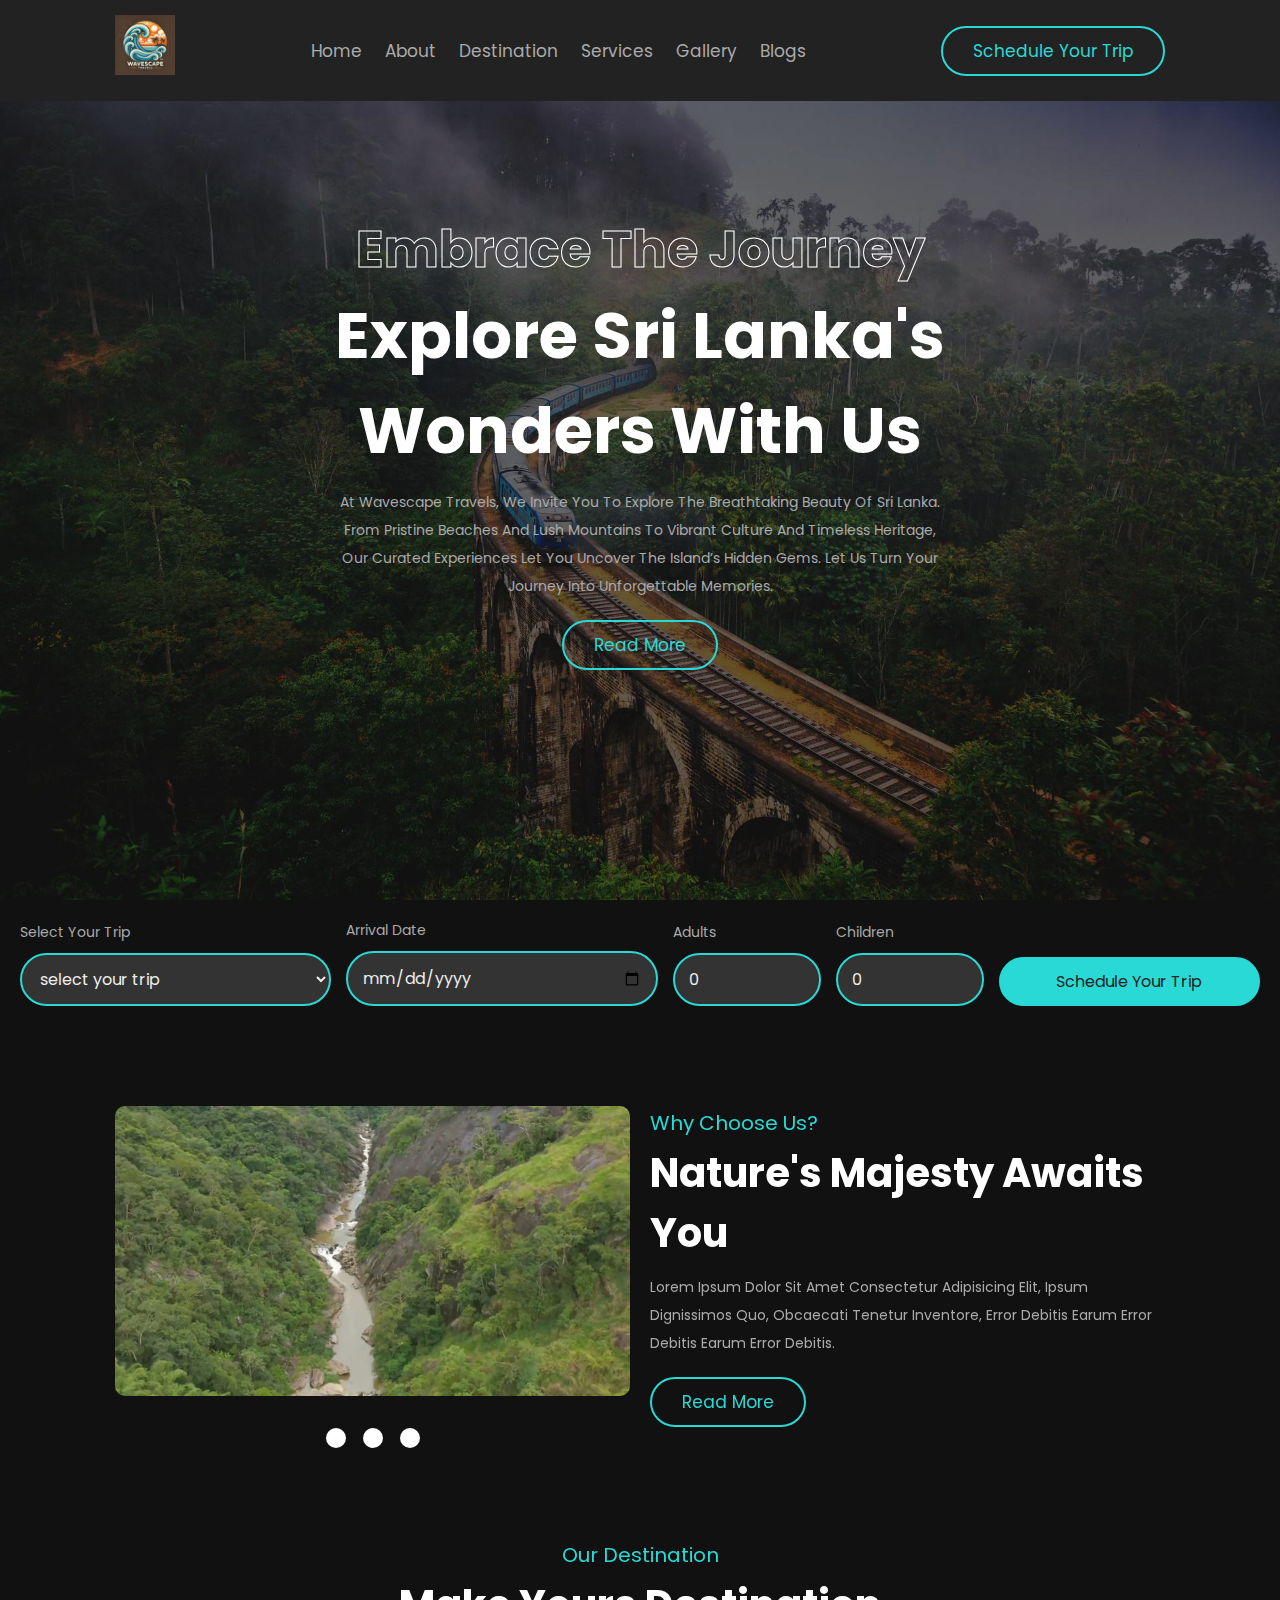
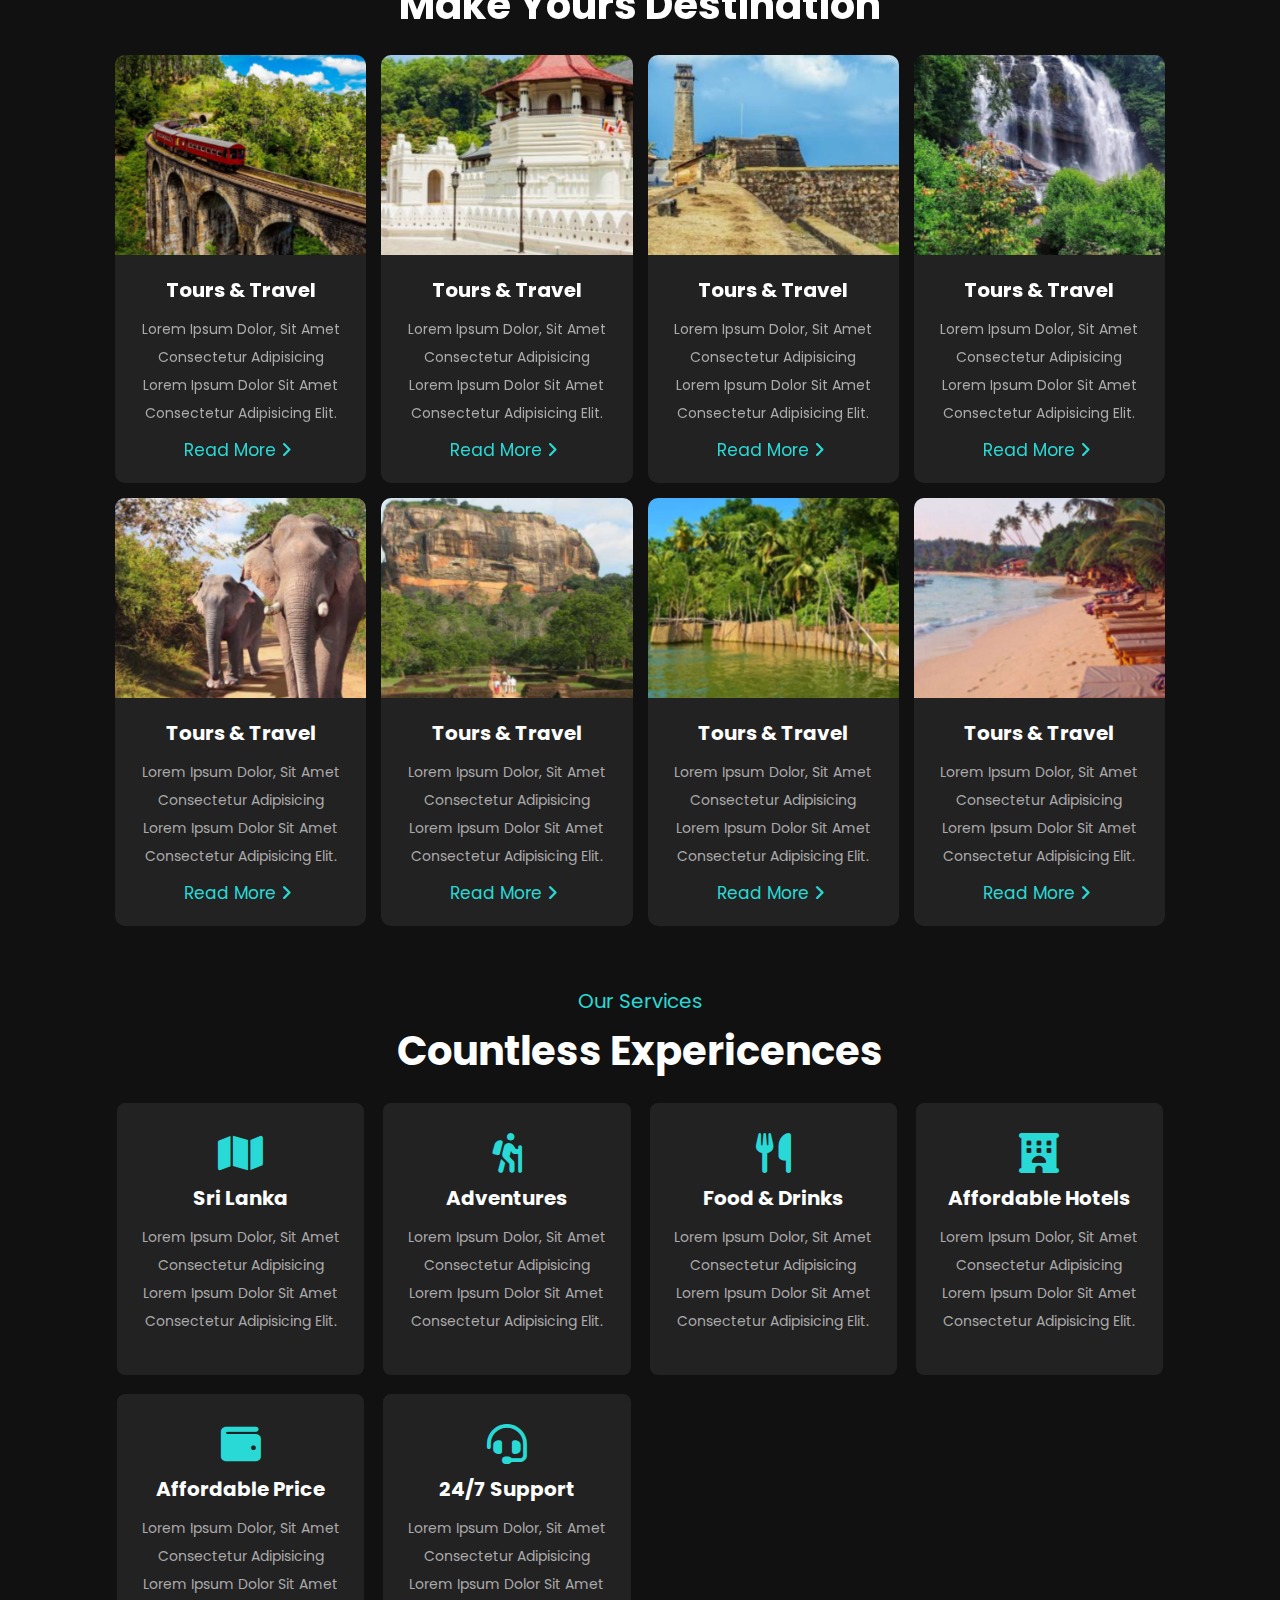
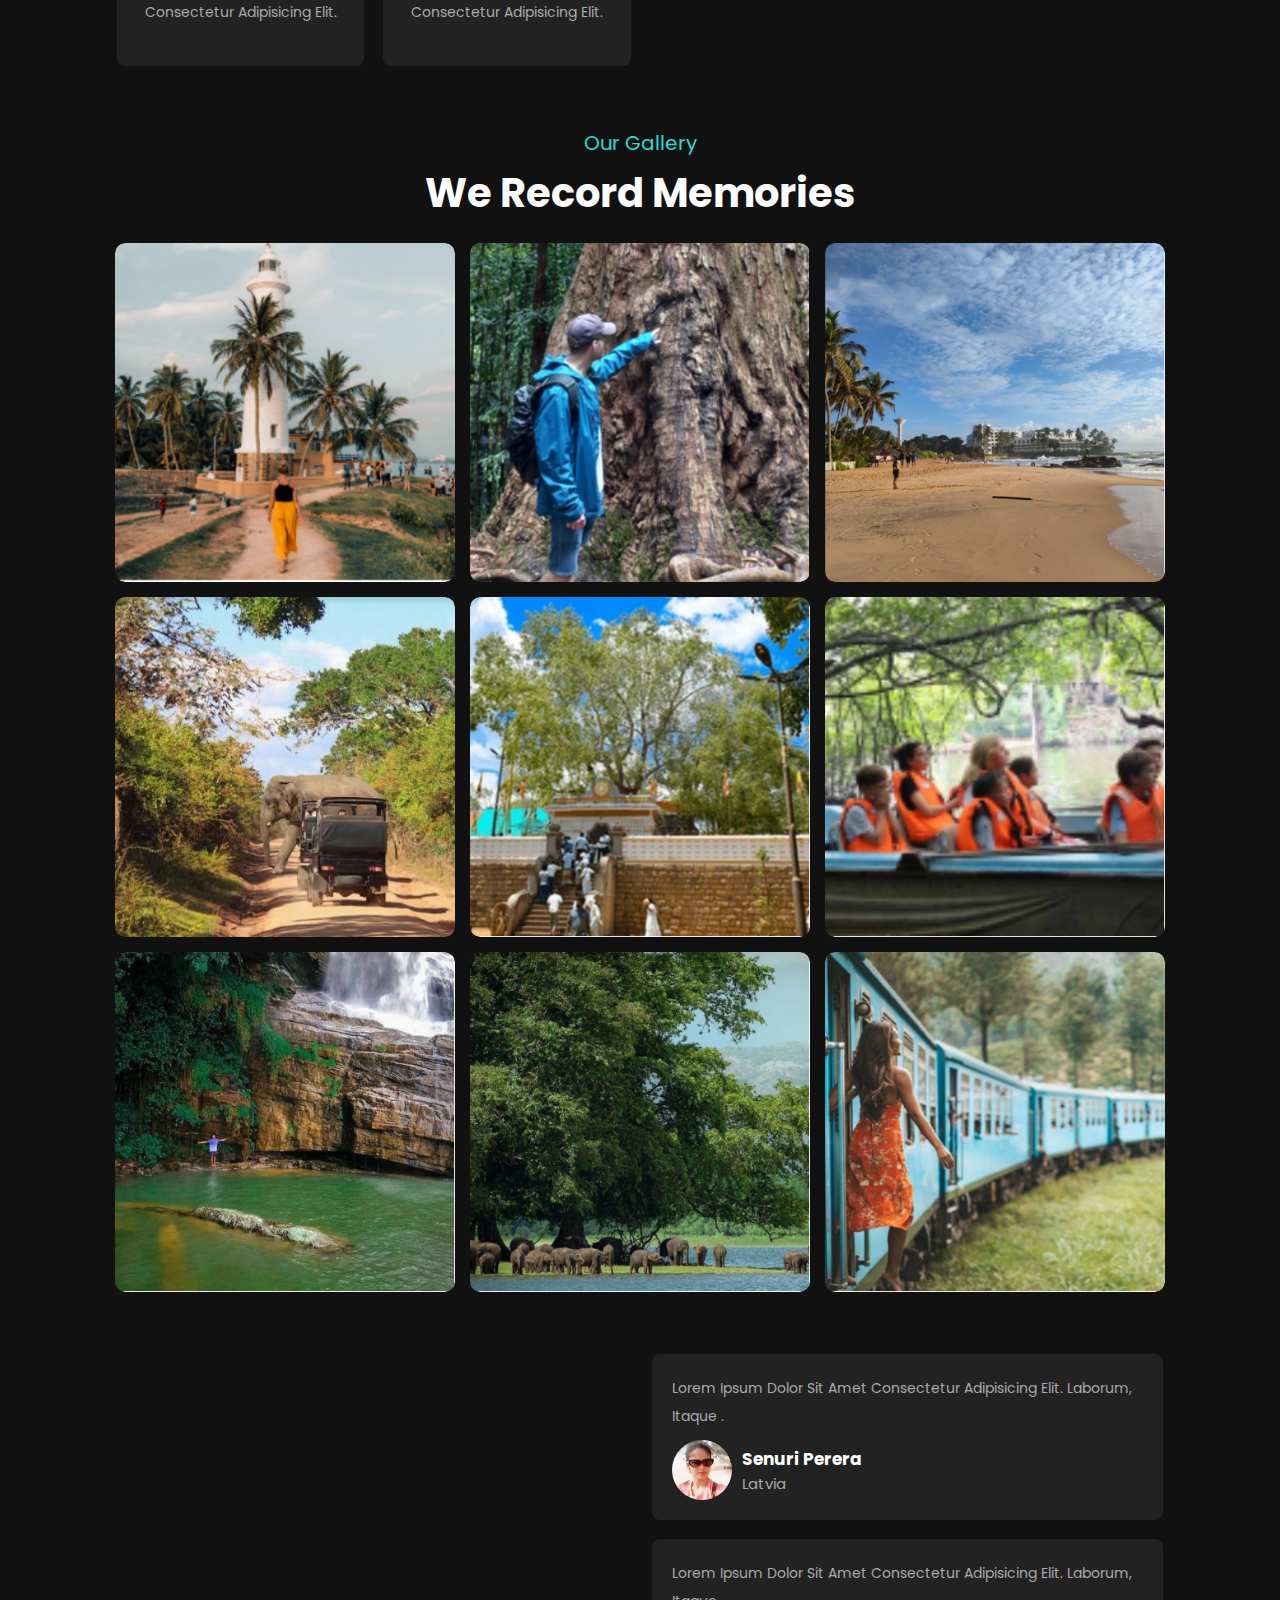
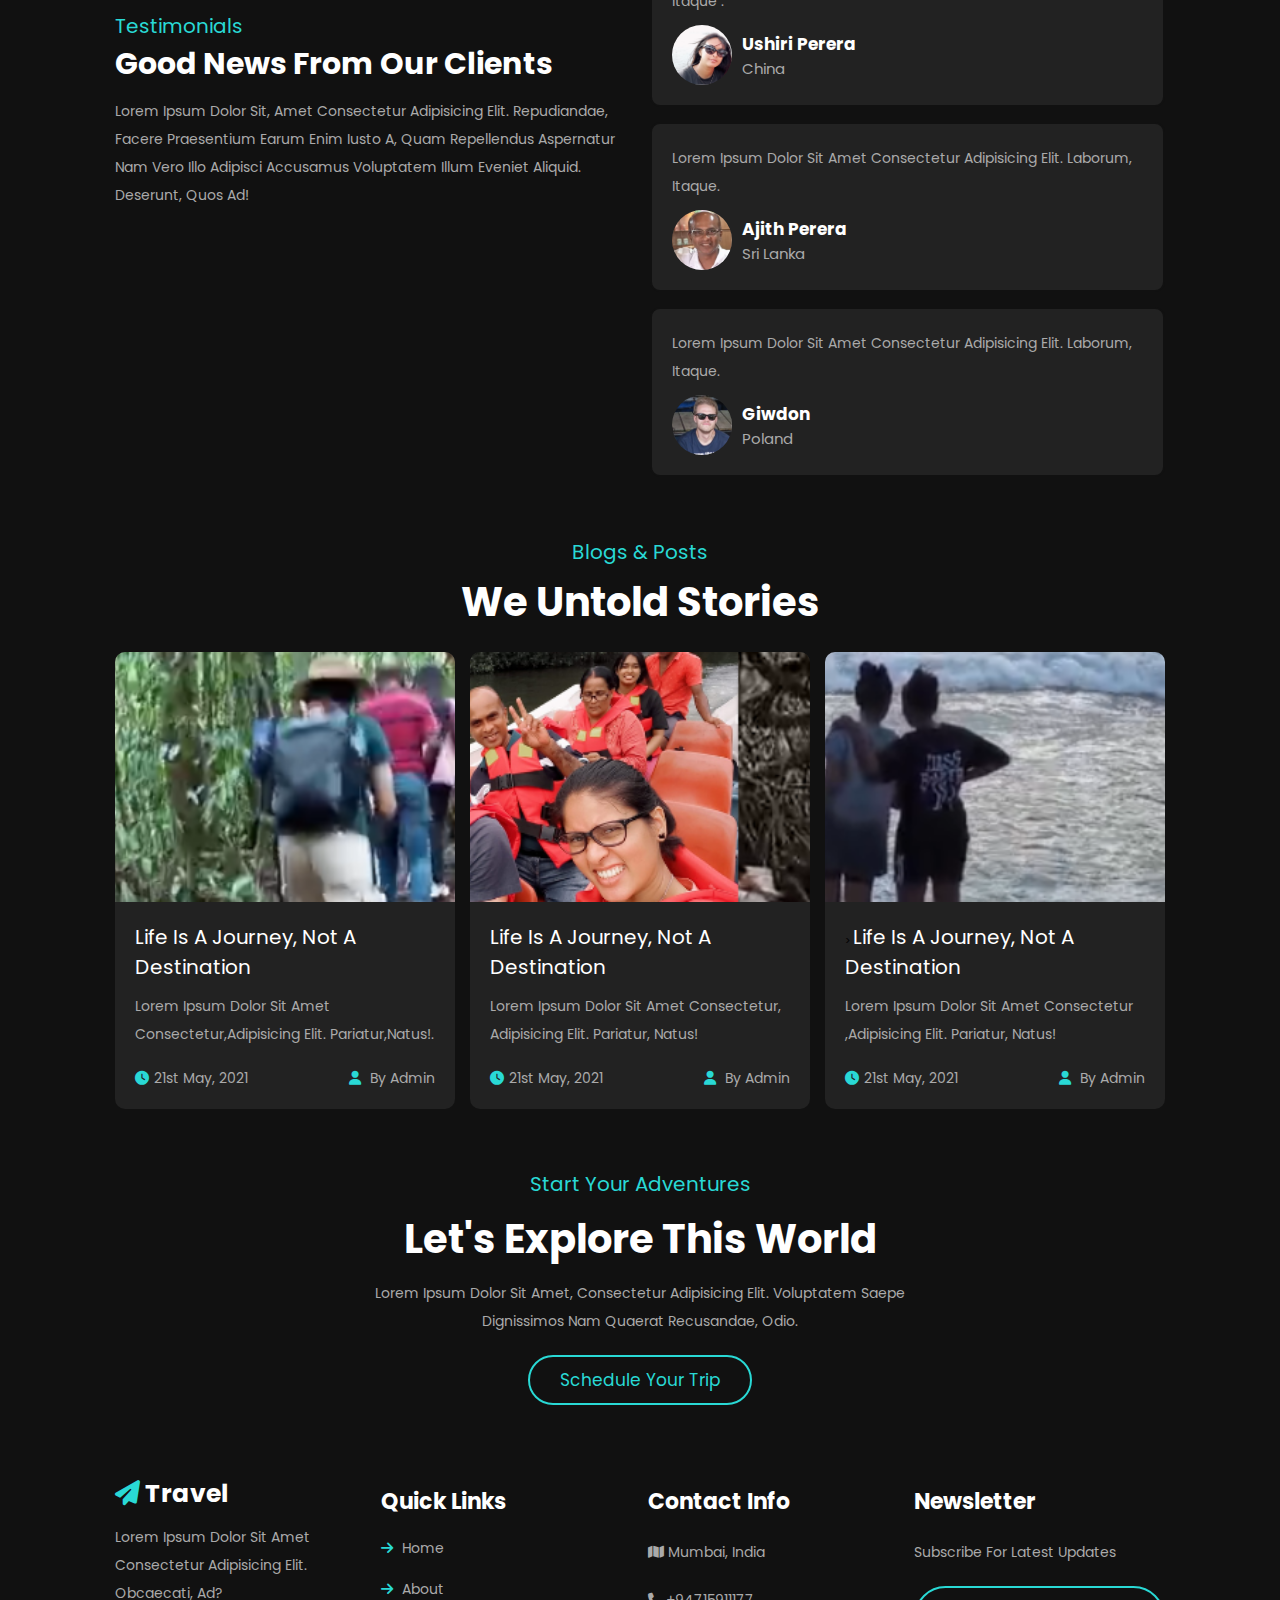
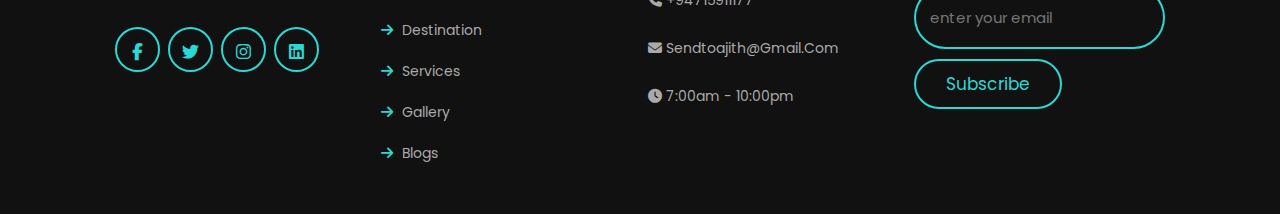
<file: index.html>
<!DOCTYPE html>
<html lang="en">

<head>
    <meta charset="UTF-8">
    <meta http-equiv="X-UA-Compatible" content="IE=edge">
    <meta name="viewport" content="width=device-width, initial-scale=1.0">
    <title>complete responsive travel website design tutorial</title>

    <!-- font awesome cdn link -->
    <link rel="stylesheet" href="https://cdnjs.cloudflare.com/ajax/libs/font-awesome/6.1.1/css/all.min.css">

    <!-- custom css file link -->
    <link rel="stylesheet" href="css/style.css">

    <!-- custom js file link  -->
    <script src="js/script.js" defer></script>
</head>

<body>
    <!-- header section starts -->
    <header class="header">
        <div id="menu-btn" class="fas fa-bars"></div>

        <a data-aos="zoom-in-left" data-aos-delay="150" href="#" class="logo">
            <img class="" src="images/logo.jpg" style="height: 6rem;" />
        </a>

        <nav class="navbar">
            <a data-aos="zoom-in-left" data-aos-delay="300" href="#home">home</a>
            <a data-aos="zoom-in-left" data-aos-delay="450" href="#about">about</a>
            <a data-aos="zoom-in-left" data-aos-delay="600" href="#destination">destination</a>
            <a data-aos="zoom-in-left" data-aos-delay="750" href="#services">services</a>
            <a data-aos="zoom-in-left" data-aos-delay="900" href="#gallery">gallery</a>
            <a data-aos="zoom-in-left" data-aos-delay="1150" href="#blogs">blogs</a>
        </nav>

        <a data-aos="zoom-in-left" data-aos-delay="1300" href="contact.html" class="btn">Schedule Your Trip </a>
    </header>

    <!-- header section ends -->

    <!-- home section starts -->

    <section class="home" id="home">
        <div class="content">
            <span data-aos="fade-up" data-aos-delay="150">Embrace the Journey</span>
            <h3 data-aos="fade-up" data-aos-delay="300">
                Explore Sri Lanka's Wonders with Us
            </h3>


            <p data-aos="fade-up" data-aos-delay="450">
                At Wavescape Travels, we invite you to explore the breathtaking beauty of Sri Lanka. From pristine
                beaches and lush mountains to vibrant culture and timeless heritage, our curated experiences let you
                uncover the island’s hidden gems. Let us turn your journey into unforgettable memories.
            </p>
            <a data-aos="fade-up" data-aos-delay="600" href="#destination" class="btn">Read More</a>
        </div>
        <img src="images/home-bg1.jpg" alt="home background" class="home-bg" />
    </section>
    <!-- home section ends -->

    <!-- booking form section starts -->
    <section class="book-form" id="book-form">
        <form action="contact.html" method="get">
            <div class="inputbox">
                <span>Select Your Trip</span>
                <select name="trip-type">
                    <option value="" disabled selected>Select your trip</option>
                    <option value="beach">Beach</option>
                    <option value="mountain">Mountain</option>
                    <option value="city">City</option>
                    <option value="forest">Forest</option>
                </select>
            </div>
            <div class="inputbox">
                <span>Arrival Date</span>
                <input type="date" name="arrival_date" placeholder="mm/dd/yyyy" value="" />
            </div>
            <div class="inputbox pax-container">
                <div class="pax-box">
                    <span>Adults</span>
                    <input type="number" name="adults" placeholder="0" min="0" value="0" />
                </div>
                <div class="pax-box">
                    <span>Children</span>
                    <input type="number" name="children" placeholder="0" min="0" value="0" />
                </div>
            </div>
            <button type="submit" class="btn" href="contact.html">Schedule Your Trip</button>
        </form>
    </section>
    </form>
    </section>
    <!-- booking form section ends -->


    <!-- about section starts -->

    <section class="about" id="about">
        <div class="video-container" data-aos="fade-right" data-aos-delay="300">
            <video src="images/about-dunhida-1.mp4" muted autoplay loop class="video"></video>

            <div class="controls">
                <span class="control-btn" data-src="images/about-dunhida-1.mp4"></span>
                <span class="control-btn" data-src="images/about-hikkaduwa-2.mp4"></span>
                <span class="control-btn" data-src="images/about-sigiriya-3.mp4"></span>
            </div>
        </div>

        <div class="content" data-aos="fade-left" data-aos-delay="600">
            <span>why choose us?</span>
            <h3>nature's majesty awaits you</h3>
            <p>
                Lorem ipsum dolor sit amet consectetur adipisicing elit,
                Ipsum dignissimos quo, obcaecati tenetur inventore, error
                debitis earum error debitis earum error debitis.
            </p>
            <a href="#destination" class="btn">read more</a>
        </div>
    </section>

    <!-- about section ends -->

    <!-- destination section starts -->

    <section class="destination" id="destination">
        <div class="heading">
            <span>our destination</span>
            <h1>make yours destination</h1>
        </div>

        <div class="box-container">
            <div class="box" data-aos="fade-up" data-aos-delay="150">
                <div class="image">
                    <img src="images/des-nine-1.png" alt="" />
                </div>
                <div class="content">
                    <h3>tours & travel</h3>
                    <p>
                        Lorem ipsum dolor, sit amet consectetur adipisicing
                        Lorem ipsum dolor sit amet consectetur adipisicing
                        elit.
                    </p>
                    <a href="#">read more <i class="fas fa-angle-right"></i></a>
                </div>
            </div>

            <div class="box" data-aos="fade-up" data-aos-delay="300">
                <div class="image">
                    <img src="images/des-dalada-2.png" alt="" />
                </div>
                <div class="content">
                    <h3>tours & travel</h3>
                    <p>
                        Lorem ipsum dolor, sit amet consectetur adipisicing
                        Lorem ipsum dolor sit amet consectetur adipisicing
                        elit.
                    </p>
                    <a href="#">read more <i class="fas fa-angle-right"></i></a>
                </div>
            </div>

            <div class="box" data-aos="fade-up" data-aos-delay="450">
                <div class="image">
                    <img src="images/des-galle-3.png" alt="" />
                </div>
                <div class="content">
                    <h3>tours & travel</h3>
                    <p>
                        Lorem ipsum dolor, sit amet consectetur adipisicing
                        Lorem ipsum dolor sit amet consectetur adipisicing
                        elit.
                    </p>
                    <a href="#">read more <i class="fas fa-angle-right"></i></a>
                </div>
            </div>

            <div class="box" data-aos="fade-up" data-aos-delay="600">
                <div class="image">
                    <img src="images/des-alla-4.png" alt="" />
                </div>
                <div class="content">
                    <h3>tours & travel</h3>
                    <p>
                        Lorem ipsum dolor, sit amet consectetur adipisicing
                        Lorem ipsum dolor sit amet consectetur adipisicing
                        elit.
                    </p>
                    <a href="#">read more <i class="fas fa-angle-right"></i></a>
                </div>
            </div>

            <div class="box" data-aos="fade-up" data-aos-delay="750">
                <div class="image">
                    <img src="images/des-yala-5.png" alt="" />
                </div>
                <div class="content">
                    <h3>tours & travel</h3>
                    <p>
                        Lorem ipsum dolor, sit amet consectetur adipisicing
                        Lorem ipsum dolor sit amet consectetur adipisicing
                        elit.
                    </p>
                    <a href="#">read more <i class="fas fa-angle-right"></i></a>
                </div>
            </div>

            <div class="box" data-aos="fade-up" data-aos-delay="900">
                <div class="image">
                    <img src="images/des-sigiriya-6.png" alt="" />
                </div>
                <div class="content">
                    <h3>tours & travel</h3>
                    <p>
                        Lorem ipsum dolor, sit amet consectetur adipisicing
                        Lorem ipsum dolor sit amet consectetur adipisicing
                        elit.
                    </p>
                    <a href="#">read more <i class="fas fa-angle-right"></i></a>
                </div>
            </div>

            <div class="box" data-aos="fade-up" data-aos-delay="1150">
                <div class="image">
                    <img src="images/des-madu-7.png" alt="" />
                </div>
                <div class="content">
                    <h3>tours & travel</h3>
                    <p>
                        Lorem ipsum dolor, sit amet consectetur adipisicing
                        Lorem ipsum dolor sit amet consectetur adipisicing
                        elit.
                    </p>
                    <a href="#">read more <i class="fas fa-angle-right"></i></a>
                </div>
            </div>

            <div class="box" data-aos="fade-up" data-aos-delay="1300">
                <div class="image">
                    <img src="images/des-hikkaduwa-8.png" alt="" />
                </div>
                <div class="content">
                    <h3>tours & travel</h3>
                    <p>
                        Lorem ipsum dolor, sit amet consectetur adipisicing
                        Lorem ipsum dolor sit amet consectetur adipisicing
                        elit.
                    </p>
                    <a href="#">read more <i class="fas fa-angle-right"></i></a>
                </div>
            </div>
        </div>
    </section>

    <!-- destination section ends -->

    <!-- services section starts -->

    <section class="services" id="services">
        <div class="heading">
            <span>our services</span>
            <h1>countless expericences</h1>
        </div>

        <div class="box-container">
            <div class="box" data-aos="zoom-in-up" data-aos-delay="150">
                <i class="fas fa-map"></i>
                <h3>sri lanka</h3>
                <p>
                    Lorem ipsum dolor, sit amet consectetur adipisicing
                    Lorem ipsum dolor sit amet consectetur adipisicing elit.
                </p>
            </div>

            <div class="box" data-aos="zoom-in-up" data-aos-delay="300">
                <i class="fas fa-hiking"></i>
                <h3>adventures</h3>
                <p>
                    Lorem ipsum dolor, sit amet consectetur adipisicing
                    Lorem ipsum dolor sit amet consectetur adipisicing elit.
                </p>
            </div>

            <div class="box" data-aos="zoom-in-up" data-aos-delay="450">
                <i class="fas fa-utensils"></i>
                <h3>food & drinks</h3>
                <p>
                    Lorem ipsum dolor, sit amet consectetur adipisicing
                    Lorem ipsum dolor sit amet consectetur adipisicing elit.
                </p>
            </div>

            <div class="box" data-aos="zoom-in-up" data-aos-delay="600">
                <i class="fas fa-hotel"></i>
                <h3>affordable hotels</h3>
                <p>
                    Lorem ipsum dolor, sit amet consectetur adipisicing
                    Lorem ipsum dolor sit amet consectetur adipisicing elit.
                </p>
            </div>

            <div class="box" data-aos="zoom-in-up" data-aos-delay="750">
                <i class="fas fa-wallet"></i>
                <h3>affordable price</h3>
                <p>
                    Lorem ipsum dolor, sit amet consectetur adipisicing
                    Lorem ipsum dolor sit amet consectetur adipisicing elit.
                </p>
            </div>

            <div class="box" data-aos="zoom-in-up" data-aos-delay="900">
                <i class="fas fa-headset"></i>
                <h3>24/7 support</h3>
                <p>
                    Lorem ipsum dolor, sit amet consectetur adipisicing
                    Lorem ipsum dolor sit amet consectetur adipisicing elit.
                </p>
            </div>
        </div>
    </section>

    <!-- services section ends -->

    <!-- gallery section starts -->
    <section class="gallery" id="gallery">
        <div class="heading">
            <span>our gallery</span>
            <h1>we record memories</h1>
        </div>

        <div class="box-container">
            <div class="box" data-aos="zoom-in-up" data-aos-delay="150">
                <img src="images/gallery-gall-1.png" alt="" />
                <div class="overlay">
                    <span>travel spot</span>
                    <h3>iceland</h3>
                </div>
            </div>

            <div class="box" data-aos="zoom-in-up" data-aos-delay="300">
                <img src="images/gallery-sinharaja-2.png" alt="" />
                <div class="overlay">
                    <span>travel spot</span>
                    <h3>greenland</h3>
                </div>
            </div>

            <div class="box" data-aos="zoom-in-up" data-aos-delay="450">
                <img src="images/gallery-beach-3.png" alt="" />
                <div class="overlay">
                    <span>travel spot</span>
                    <h3>alaska</h3>
                </div>
            </div>

            <div class="box" data-aos="zoom-in-up" data-aos-delay="150">
                <img src="images/gallery-yala-4.png" alt="" />
                <div class="overlay">
                    <span>travel spot</span>
                    <h3>thailand</h3>
                </div>
            </div>

            <div class="box" data-aos="zoom-in-up" data-aos-delay="300">
                <img src="images/gallery-srimaha-5.png" alt="" />
                <div class="overlay">
                    <span>travel spot</span>
                    <h3>brazil</h3>
                </div>
            </div>

            <div class="box" data-aos="zoom-in-up" data-aos-delay="450">
                <img src="images/gallery-madu-6.png" alt="" />
                <div class="overlay">
                    <span>travel spot</span>
                    <h3>maldive</h3>
                </div>
            </div>

            <div class="box" data-aos="zoom-in-up" data-aos-delay="150">
                <img src="images/gallery-ella-7.png" alt="" />
                <div class="overlay">
                    <span>travel spot</span>
                    <h3>iceland</h3>
                </div>
            </div>

            <div class="box" data-aos="zoom-in-up" data-aos-delay="300">
                <img src="images/gallery -elepsnt-8.png" alt="" />
                <div class="overlay">
                    <span>travel spot</span>
                    <h3>alaska</h3>
                </div>
            </div>

            <div class="box" data-aos="zoom-in-up" data-aos-delay="450">
                <img src="images/gallery-train-9.png" alt="" />
                <div class="overlay">
                    <span>travel spot</span>
                    <h3>maldive</h3>
                </div>
            </div>
        </div>
    </section>
    <!-- gallery section ends -->
    <!-- review section starts -->

    <section class="review">
        <div class="content" data-aos="fade-right" data-aos-delay="300">
            <span>testimonials</span>
            <h3>good news from our clients</h3>
            <p>
                Lorem ipsum dolor sit, amet consectetur adipisicing elit.
                Repudiandae, facere praesentium earum enim iusto a, quam
                repellendus aspernatur nam vero illo adipisci accusamus
                voluptatem illum eveniet aliquid. Deserunt, quos ad!
            </p>
        </div>

        <div class="box-container" data-aos="fade-left" data-aos-delay="600">
            <div class="box">
                <p>
                    Lorem ipsum dolor sit amet consectetur adipisicing elit.
                    Laborum, itaque .
                </p>
                <div class="user">
                    <img src="images/pic-senuri-1.png" alt="" />
                    <div class="info">
                        <h3>Senuri Perera</h3>
                        <span>latvia</span>
                    </div>
                </div>
            </div>
            <div class="box">
                <p>
                    Lorem ipsum dolor sit amet consectetur adipisicing elit.
                    Laborum, itaque .
                </p>
                <div class="user">
                    <img src="images/pic-ushiri-2.png" alt="" />
                    <div class="info">
                        <h3>Ushiri Perera</h3>
                        <span>china</span>
                    </div>
                </div>
            </div>
            <div class="box">
                <p>
                    Lorem ipsum dolor sit amet consectetur adipisicing elit.
                    Laborum, itaque.
                </p>
                <div class="user">
                    <img src="images/pic-ajith-3.png" alt="" />
                    <div class="info">
                        <h3>Ajith Perera</h3>
                        <span>sri lanka</span>
                    </div>
                </div>
            </div>
            <div class="box">
                <p>
                    Lorem ipsum dolor sit amet consectetur adipisicing elit.
                    Laborum, itaque.
                </p>
                <div class="user">
                    <img src="images/pic-giwdon-4.png" alt="" />
                    <div class="info">
                        <h3>Giwdon</h3>
                        <span>poland</span>
                    </div>
                </div>
            </div>
        </div>
    </section>
    <!-- review section ends -->

    <!-- blogs section starts -->

    <section class="blogs" id="blogs">
        <div class="heading">
            <span>blogs & posts</span>
            <h1>we untold stories</h1>
        </div>

        <div class="box-container">
            <div class="box" data-aos="fade-up" data-aos-delay="150">
                <div class="image">
                    <img src="images/blog-sinharaja-1.png" alt="" />
                </div>
                <div class="content">
                    <a href="#" class="link">life is a journey, not a destination</a>
                    <p>
                        Lorem ipsum dolor sit amet consectetur,adipisicing
                        elit. pariatur,natus!.
                    </p>
                    <div class="icon">
                        <a href="#"><i class="fas fa-clock"></i>21st may,
                            2021</a>
                        <a href="#"><i class="fas fa-user"></i> by admin</a>
                    </div>
                </div>
            </div>

            <div class="box" data-aos="fade-up" data-aos-delay="300">
                <div class="image">
                    <img src="images/blog-madugaga-2.png" alt="" />
                </div>
                <div class="content">
                    <a href="#" class="link">life is a journey, not a destination</a>
                    <p>
                        Lorem ipsum dolor sit amet consectetur, adipisicing
                        elit. pariatur, natus!
                    </p>
                    <div class="icon">
                        <a href="#"><i class="fas fa-clock"></i>21st may,
                            2021</a>
                        <a href="#"><i class="fas fa-user"></i> by admin</a>
                    </div>
                </div>
            </div>

            <div class="box" data-aos="fade-up" data-aos-delay="450">
                <div class="image">
                    <img src="images/blog-galkissa beach-3.png" alt="" />
                </div>
                <div class="content">
                    >
                    <a href="#" class="link">life is a journey, not a destination</a>
                    <p>
                        Lorem ipsum dolor sit amet consectetur ,adipisicing
                        elit. pariatur, natus!
                    </p>
                    <div class="icon">
                        <a href="#"><i class="fas fa-clock"></i>21st may,
                            2021</a>
                        <a href="#"><i class="fas fa-user"></i> by admin</a>
                    </div>
                </div>
            </div>
        </div>
    </section>

    <!-- blogs section ends -->

    <!-- banner section starts -->

    <div class="banner">
        <div class="content" data-aos="zoom-in-up" data-aos-delay="300">
            <span>start your adventures</span>
            <h3>let's Explore this world</h3>
            <p>
                Lorem ipsum dolor sit amet, consectetur adipisicing elit.
                Voluptatem saepe dignissimos nam quaerat recusandae, odio.
            </p>
            <a class="btn" href="contact.html">Schedule Your Trip </a>
        </div>
    </div>

    <!-- banner section ends -->

    <!-- footer section starts -->

    <section class="footer">
        <div class="box-container">
            <div class="box" data-aos="fade-up" data-aos-delay="150">
                <a href="#" class="logo">
                    <i class="fas fa-paper-plane"></i>travel</a>
                <p>
                    Lorem ipsum dolor sit amet consectetur adipisicing elit.
                    obcaecati, ad?
                </p>
                <div class="share">
                    <a href="#" class="fab fa-facebook-f"></a>
                    <a href="#" class="fab fa-twitter"></a>
                    <a href="#" class="fab fa-instagram"></a>
                    <a href="#" class="fab fa-linkedin"></a>
                </div>
            </div>

            <div class="box" data-aos="fade-up" data-aos-delay="300">
                <h3>quick links</h3>
                <a href="#home" class="links">
                    <i class="fas fa-arrow-right"></i> home
                </a>
                <a href="#about" class="links">
                    <i class="fas fa-arrow-right"></i> about
                </a>
                <a href="#destination" class="links">
                    <i class="fas fa-arrow-right"></i> destination
                </a>
                <a href="#services" class="links">
                    <i class="fas fa-arrow-right"></i> services
                </a>
                <a href="#gallery" class="links">
                    <i class="fas fa-arrow-right"></i> gallery
                </a>
                <a href="#blogs" class="links">
                    <i class="fas fa-arrow-right"></i> blogs
                </a>
            </div>

            <div class="box" data-aos="fade-up" data-aos-delay="450">
                <h3>contact info</h3>
                <p>
                    <i class="fas fa-map"></i> mumbai, india
                </p>
                <p>
                    <a href="tel:+94715911177"><span><i class="fas fa-phone"></i> +94715911177</span></a>
                </p>
                <p>
                    <a href="mailto:sendtoajith@gmail.com"><span><i class="fas fa-envelope"></i>
                            sendtoajith@gmail.com</span></a>
                </p>
                <p>
                    <i class="fas fa-clock"></i> 7:00am - 10:00pm
                </p>
            </div>

            <div class="box" data-aos="fade-up" data-aos-delay="600">
                <h3>newsletter</h3>
                <p>subscribe for latest updates</p>
                <form action="">
                    <input type="email" name="" placeholder="enter your email" class="email" id="" />
                    <input type="submit" value="subscribe" class="btn" />
                </form>
            </div>
        </div>
    </section>

    <!-- footer section ends -->

    <link rel="stylesheet" href="https://pixabay.com/photos/nature-woman-travel-exploration-7189418/" />

    <script>
        AOS.init({
            duration: 800,
            offset: 150,
        });

        document.getElementById('book-form').addEventListener('submit', function (event) {

            event.preventDefault();

            const form = event.target;
            const formData = new FormData(form);

            let queryString = '';
            formData.forEach((value, key) => {
                queryString += `${key}=${encodeURIComponent(value)}&`;
            });
            queryString = queryString.slice(0, -1); // Remove trailing '&'

            window.location.href = `${form.action}?${queryString}`; //Use form.action
        });
    </script>
</body>

</html>
</file>
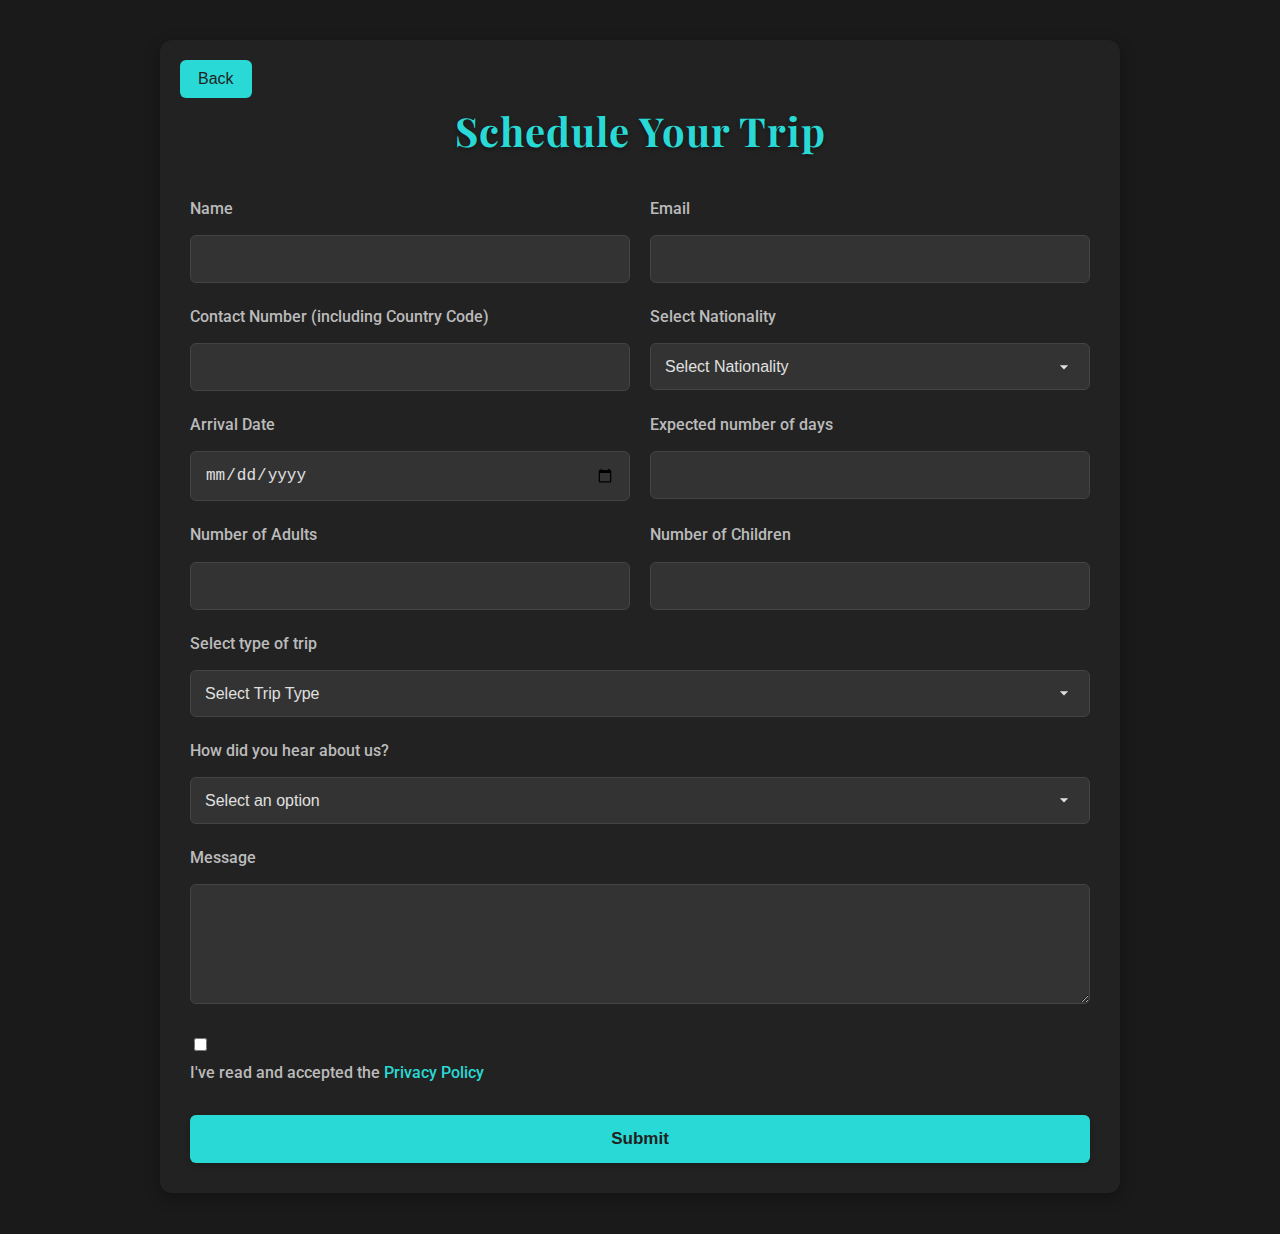
<file: contact.html>
<!DOCTYPE html>
<html lang="en">

<head>
    <meta charset="UTF-8">
    <meta name="viewport" content="width=device-width, initial-scale=1.0">
    <title>Schedule Your Trip</title>
    <link rel="stylesheet" href="css/contact.css">
    <link rel="preconnect" href="https://fonts.googleapis.com">
    <link rel="preconnect" href="https://fonts.gstatic.com" crossorigin>
    <link href="https://fonts.googleapis.com/css2?family=Playfair+Display&family=Roboto:wght@300;400;500;700&display=swap" rel="stylesheet">
</head>

<body>
    <div class="container">
    <button id="back-button" onclick="history.back()">Back</button>
        <h1>Schedule Your Trip</h1>
        <form id="trip-form">
            <div class="form-row">
                <div class="form-group">
                    <label for="name">Name</label>
                    <input type="text" id="name" name="name" required>
                </div>
                <div class="form-group">
                    <label for="email">Email</label>
                    <input type="email" id="email" name="email" required>
                </div>
            </div>

            <div class="form-row">
                <div class="form-group">
                    <label for="contact">Contact Number (including Country Code)</label>
                    <input type="tel" id="contact" name="contact" required>
                </div>
                <div class="form-group">
                    <label for="nationality">Select Nationality</label>
                    <select id="nationality" name="nationality" required>
                        <option value="" disabled selected>Select Nationality</option>
                        <option value="us">United States</option>
                        <option value="ca">Canada</option>
                        <option value="uk">United Kingdom</option>
                        <option value="in">India</option>
                        <option value="lk">Sri Lanka</option>
                        <option value="au">Australia</option>
                        <option value="nz">New Zealand</option>
                        <option value="za">South Africa</option>
                        <option value="de">Germany</option>
                        <option value="fr">France</option>
                        <option value="jp">Japan</option>
                        <option value="cn">China</option>
                        <option value="br">Brazil</option>
                        <option value="mx">Mexico</option>
                        <option value="it">Italy</option>
                        <option value="es">Spain</option>
                        <option value="ru">Russia</option>
                        <option value="kr">South Korea</option>
                        <option value="ar">Argentina</option>
                        <option value="cl">Chile</option>
                        <option value="eg">Egypt</option>
                        <option value="ng">Nigeria</option>
                        <option value="sa">Saudi Arabia</option>
                        <option value="se">Sweden</option>
                        <option value="no">Norway</option>
                        <option value="fi">Finland</option>
                        <option value="dk">Denmark</option>
                        <option value="nl">Netherlands</option>
                        <option value="be">Belgium</option>
                        <option value="ch">Switzerland</option>
                        <option value="at">Austria</option>
                        <option value="pl">Poland</option>
                        <option value="gr">Greece</option>
                        <option value="pt">Portugal</option>
                        <option value="tr">Turkey</option>
                        <option value="il">Israel</option>
                        <option value="sg">Singapore</option>
                        <option value="my">Malaysia</option>
                        <option value="th">Thailand</option>
                        <option value="vn">Vietnam</option>
                        <option value="ph">Philippines</option>
                        <option value="id">Indonesia</option>
                        <option value="pk">Pakistan</option>
                        <option value="bd">Bangladesh</option>
                        <option value="ir">Iran</option>
                        <option value="iq">Iraq</option>
                        <option value="ae">United Arab Emirates</option>
                        <option value="qa">Qatar</option>
                        <option value="kw">Kuwait</option>
                        <option value="om">Oman</option>
                        <option value="bh">Bahrain</option>
                        <option value="jo">Jordan</option>
                        <option value="lb">Lebanon</option>
                        <option value="sy">Syria</option>
                        <option value="af">Afghanistan</option>
                        <option value="np">Nepal</option>
                        <option value="mm">Myanmar</option>
                        <option value="kh">Cambodia</option>
                        <option value="la">Laos</option>
                        <option value="mn">Mongolia</option>
                        <option value="kz">Kazakhstan</option>
                        <option value="uz">Uzbekistan</option>
                        <option value="tm">Turkmenistan</option>
                        <option value="kg">Kyrgyzstan</option>
                        <option value="tj">Tajikistan</option>
                        <option value="az">Azerbaijan</option>
                        <option value="ge">Georgia</option>
                        <option value="am">Armenia</option>
                        <option value="md">Moldova</option>
                        <option value="ua">Ukraine</option>
                        <option value="by">Belarus</option>
                        <option value="lt">Lithuania</option>
                        <option value="lv">Latvia</option>
                        <option value="ee">Estonia</option>
                        <option value="is">Iceland</option>
                        <option value="ie">Ireland</option>
                        <option value="mt">Malta</option>
                        <option value="cy">Cyprus</option>
                        <option value="lu">Luxembourg</option>
                        <option value="mc">Monaco</option>
                        <option value="ad">Andorra</option>
                        <option value="sm">San Marino</option>
                        <option value="va">Vatican City</option>
                        <option value="li">Liechtenstein</option>
                        <option value="si">Slovenia</option>
                        <option value="hr">Croatia</option>
                        <option value="ba">Bosnia and Herzegovina</option>
                        <option value="me">Montenegro</option>
                        <option value="rs">Serbia</option>
                        <option value="mk">North Macedonia</option>
                        <option value="al">Albania</option>
                        <option value="bg">Bulgaria</option>
                        <option value="ro">Romania</option>
                        <option value="hu">Hungary</option>
                        <option value="sk">Slovakia</option>
                        <option value="cz">Czech Republic</option>
                        <option value="si">Slovenia</option>
                        <option value="hr">Croatia</option>
                        <option value="ba">Bosnia and Herzegovina</option>
                        <option value="me">Montenegro</option>
                        <option value="rs">Serbia</option>
                        <option value="mk">North Macedonia</option>
                        <option value="al">Albania</option>
                        <option value="bg">Bulgaria</option>
                        <option value="ro">Romania</option>
                        <option value="hu">Hungary</option>
                        <option value="sk">Slovakia</option>
                        <option value="cz">Czech Republic</option>
                    </select>
                </div>
            </div>

            <div class="form-row">
                <div class="form-group">
                    <label for="arrival-date">Arrival Date</label>
                    <input type="date" id="arrival_date" name="arrival_date" required>
                </div>
                <div class="form-group">
                    <label for="expected-days">Expected number of days</label>
                    <input type="number" id="expected-days" name="expected_days" min="1" required>
                </div>
            </div>

            <div class="form-row">
                <div class="form-group">
                    <label for="adults">Number of Adults</label>
                    <input type="number" id="adults" name="adults" min="1" required>
                </div>
                <div class="form-group">
                    <label for="children">Number of Children</label>
                    <input type="number" id="children" name="children" min="0">
                </div>
            </div>

            <div class="form-row">
                <div class="form-group">
                    <label for="trip-type">Select type of trip</label>
                    <select id="trip-type" name="trip_type" required>
                        <option value="" disabled selected>Select Trip Type</option>
                        <option value="beach">Beach</option>
                        <option value="mountain">Mountain</option>
                        <option value="city">City</option>
                        <option value="forest">Forest</option>
                    </select>
                </div>
            </div>
            <div class="form-row">
                <div class="form-group">
                    <label for="referral">How did you hear about us?</label>
                    <select id="referral" name="referral" required>
                        <option value="" disabled selected>Select an option</option>
                        <option value="internet">Internet Search</option>
                        <option value="friend">Friend/Family</option>
                        <option value="social_media">Social Media</option>
                        <option value="advertisement">Advertisement</option>
                    </select>
                </div>
            </div>
            <div class="form-row">
                <div class="form-group full-width">
                    <label for="message">Message</label>
                    <textarea id="message" name="message" rows="4"></textarea>
                </div>
            </div>

            <div class="form-row">
                <div class="form-group full-width">
                    <input type="checkbox" id="privacy-policy" name="privacy_policy" required>
                    <label for="privacy-policy">I've read and accepted the <a href="#" target="_blank"
                            onclick="alert('This is a dummy privacy policy.'); return false;">Privacy Policy</a></label>
                </div>
            </div>
            <button type="submit">Submit</button>

        </form>
    </div>
    <script>
        document.getElementById('trip-form').addEventListener('submit', function (event) {
            event.preventDefault();
            const formData = new FormData(this);
            let mailtoBody = "";
            for (let [key, value] of formData.entries()) {
                mailtoBody += `${key}: ${value}\n`;
            }
            const mailtoUrl = `mailto:imeshmadushan1333@gmail.com?subject=New Trip Scheduled&body=${encodeURIComponent(mailtoBody)}`;
            window.location.href = mailtoUrl;
        });
    </script>
</body>

</html>
</file>
<file: css/style.css>
@import url("https://fonts.googleapis.com/css2?family=Poppins:wght@100;300;400;500;600&display=swap");

* {
  font-family: "Poppins", sans-serif;
  margin: 0;
  padding: 0;
  box-sizing: border-box;
  outline: none;
  border: none;
  text-decoration: none;
  text-transform: capitalize;
  transition: all 0.2s linear;
}

body a {
  color: #fff;
}

html {
  font-size: 62.5%;
  overflow-x: hidden;
  scroll-behavior: smooth;
  scroll-padding-top: 9rem;

  &::-webkit-scrollbar {
    width: 1rem;
  }

  &::-webkit-scrollbar-track {
    background: #111;
  }

  &::-webkit-scrollbar-thumb {
    background: #29d9d5;
  }
}

body {
  background: #111;
  /* overflow-x: hidden; */
  /* Removed to prevent potential hiding of content */
}

section {
  padding: 3rem 9%;
}

.heading {
  text-align: center;
  margin-bottom: 2rem;

  span {
    color: #29d9d5;
    font-size: 2rem;
  }

  h1 {
    font-size: 4rem;
    color: #fff;
    margin-top: 0.5rem;
  }
}

.btn {
  margin-top: 1rem;
  display: inline-block;
  padding: 1rem 3rem;
  font-size: 1.7rem;
  color: #29d9d5;
  border: 0.2rem solid #29d9d5;
  border-radius: 5rem;
  cursor: pointer;
  background: none;

  &:hover {
    background: #29d9d5;
    color: #111;
  }
}

.header {
  position: fixed;
  top: 0;
  left: 0;
  right: 0;
  z-index: 1000;
  background: #222;
  display: flex;
  align-items: center;
  justify-content: space-between;
  padding: 1.5rem 9%;

  .navbar {
    a {
      font-size: 1.7rem;
      color: #aaa;
      display: inline-block;
      margin: 0 1rem;

      &:hover {
        color: #29d9d5;
      }
    }

    .header .logo img {
      height: 8rem;
    }

    @media (max-width: 768px) {

      /* Adjust for smaller screens */
      .header .logo img {
        height: 5rem;
        /* Reduce logo size on smaller screens */
      }
    }

    /* Responsive navbar */
    @media (max-width: 768px) {
      position: absolute;
      top: 100%;
      left: 0;
      right: 0;
      background: #222;
      border-top: 0.1rem solid rgba(255, 255, 255, 0.2);
      clip-path: polygon(0 0, 100% 0, 100% 0, 0 0);
      /* Hidden by default */
      transition: clip-path 0.3s ease-out;
      /* Add transition */

      &.active {
        clip-path: polygon(0 0, 100% 0, 100% 100%, 0 100%);
        /* Show when active */
      }

      a {
        display: block;
        margin: 2rem;
        font-size: 2rem;
      }
    }
  }

  .btn {
    margin-top: 0;
  }
}

.logo {
  font-size: 2.5rem;
  color: #fff;
  font-weight: bolder;

  i {
    color: #29d9d5;
    padding-right: 0.5rem;
  }
}

#menu-btn {
  font-size: 2.5rem;
  color: #fff;
  cursor: pointer;
  display: none;

  /* Show menu button on smaller screens */
  @media (max-width: 768px) {
    display: inline-block;
  }
}

/* Home Section */
.home {
  position: relative;
  min-height: 100vh;
  display: flex;
  align-items: center;
  justify-content: center;
  padding-bottom: 5rem;

  .home-bg {
    position: absolute;
    top: 0;
    left: 0;
    width: 100%;
    height: 100%;
    object-fit: cover;
    z-index: -1;
    filter: brightness(40%);

  }

  .content {
    text-align: center;
    width: 90%;
    max-width: 800px;
    margin: 0 auto;
    position: relative;
    z-index: 1;
    color: white;

    span {
      font-weight: bolder;
      color: transparent;
      -webkit-text-stroke: 0.1rem #fff;
      font-size: 4vw;
      /* Responsive font size */
      display: block;
    }

    h3 {
      font-size: 5vw;
      /* Responsive font size */
      color: #fff;
    }

    p {
      max-width: 60rem;
      margin: 1rem auto;
      font-size: 1.4rem;
      color: #aaa;
      line-height: 2;
    }

    /* Responsive adjustments for home content */
    @media (max-width: 768px) {
      span {
        font-size: 6vw;
        /* Adjusted font size for smaller screens */
      }

      h3 {
        font-size: 8vw;
        /* Adjusted font size for smaller screens */
      }

      p {
        font-size: 1.4rem;
      }
    }

    @media (max-width: 480px) {
      span {
        font-size: 8vw;
        /* Further adjusted for very small screens */
      }

      h3 {
        font-size: 10vw;
        /* Further adjusted for very small screens */
      }
    }
  }
}

/* --------------------------------------------------- */
.book-form {
  padding: 2rem;

  color: #eee;
}

.book-form form {
  display: flex;
  align-items: flex-end;
  flex-wrap: wrap;
  gap: 1.5rem;
}

.book-form .inputbox {
  flex: 1 1 25rem;
}

.book-form .inputbox span {
  font-size: 1.4rem;
  color: #aaa;
  display: block;
  margin-bottom: 0.5rem;
}

.book-form .inputbox input,
.book-form .inputbox select {
  width: 100%;
  padding: 1.2rem 1.4rem;
  border-radius: 5rem;
  border: 0.2rem solid #29d9d5;
  font-size: 1.6rem;
  color: #eee;
  background: #333;
  margin-top: 0.5rem;
  box-sizing: border-box;
  text-transform: lowercase;
}

.book-form .inputbox input::placeholder {
  text-transform: lowercase;
}

.book-form .inputbox.pax-container {
  display: flex;
  gap: 1.5rem;
}

.book-form .pax-box {
  flex: 1;
  display: flex;
  flex-direction: column;
}

.book-form .pax-box span {
  font-size: 1.4rem;
  color: #aaa;
  display: block;
  margin-bottom: 0.5rem;
}

.book-form .pax-box input {
  width: 100%;
  padding: 1.2rem 1.4rem;
  border-radius: 5rem;
  border: 0.2rem solid #29d9d5;
  font-size: 1.6rem;
  color: #eee;
  background: #333;
  margin-top: 0.5rem;
  box-sizing: border-box;
}

.book-form .btn {
  flex: 1 1 20rem;
  background-color: #29d9d5;
  color: #222;
  padding: 1.2rem 1.4rem;
  border: none;
  border-radius: 5rem;
  font-size: 1.6rem;
  cursor: pointer;
  transition: background-color 0.3s ease;
}

.book-form .btn:hover {
  background-color: #1fc2be;
}

/* --------------------------------------------------------------------------- */
.about {
  display: flex;
  align-items: center;
  flex-wrap: wrap;
  gap: 2rem;
  margin-top: 5rem;

  .video-container {
    flex: 1 1 42rem;

    video {
      border-radius: 1rem;
      width: 100%;
    }

    .controls {
      text-align: center;
      padding: 2rem 0;

      span {
        display: inline-block;
        height: 2rem;
        width: 2rem;
        border-radius: 50%;
        background: #fff;
        cursor: pointer;
        margin: 0.7rem;

        &:hover {
          background: #29d9d5;
        }
      }
    }
  }

  .content {
    flex: 1 1 42rem;
    margin-bottom: 5rem;

    span {
      color: #29d9d5;
      font-size: 2rem;
    }

    h3 {
      color: #fff;
      font-size: 4rem;
      margin-top: 0.5rem;
    }

    p {
      padding: 1rem 0;
      font-size: 1.4rem;
      color: #aaa;
      line-height: 2;
    }
  }
}

.destination .box-container {
  display: grid;
  grid-template-columns: repeat(4, 1fr);
  /* Ensures exactly 4 columns */
  gap: 1.5rem;

  .box {
    border-radius: 1rem;
    overflow: hidden;
    background: #222;

    &:hover img {
      transform: scale(1.1);
    }

    .image {
      height: 20rem;
      overflow: hidden;
      width: 100%;

      img {
        height: 100%;
        width: 100%;
        object-fit: cover;
      }
    }

    .content {
      padding: 2rem;
      text-align: center;

      h3 {
        font-size: 2rem;
        color: #fff;
      }

      p {
        padding: 1rem 0;
        font-size: 1.4rem;
        color: #aaa;
        line-height: 2;
      }

      a {
        font-size: 1.7rem;
        color: #29d9d5;

        &:hover i {
          padding-left: 1rem;
        }

        i {
          padding-right: 0.5rem;
        }
      }
    }
  }
}

/* Responsive Adjustments for Destination Section */
@media (max-width: 768px) {
  .destination .box-container {
    grid-template-columns: repeat(2, 1fr);
    /* 2 columns for tablets/smaller screens */
  }
}

@media (max-width: 480px) {
  .destination .box-container {
    grid-template-columns: 1fr;
    /* Single column for very small screens */
  }
}

.services .box-container {
  display: grid;
  grid-template-columns: repeat(auto-fit, minmax(25rem, 1fr));
  /* Responsive columns */
  gap: 1.5rem;

  .box {
    background: #222;
    border-radius: 1rem;
    padding: 3rem 2rem;
    text-align: center;
    border: 0.2rem solid #111;

    &:hover {
      border: 0.2rem solid #29d9d5;
    }

    i {
      font-size: 4rem;
      color: #29d9d5;
      margin-bottom: 1rem;
    }

    h3 {
      font-size: 2rem;
      color: #fff;
    }

    p {
      padding: 1rem 0;
      font-size: 1.4rem;
      color: #aaa;
      line-height: 2;
    }
  }
}

/* Gallery Section */
.gallery .box-container {
  display: grid;
  grid-template-columns: repeat(auto-fit, minmax(30rem, 1fr));
  gap: 1.5rem;

  .box {
    background: #222;
    border-radius: 1rem;
    text-align: center;
    position: relative;
    /* Set position for absolute positioning of overlay */
    overflow: hidden;
    /* Hide the overlay initially */

    img {
      width: 100%;
      height: 100%;
      border-radius: 1rem;
      object-fit: cover;
      /* Maintain aspect ratio */
      display: block;
      /* Remove any extra space below the image */
    }

    .overlay {
      position: absolute;
      top: 0;
      left: 0;
      width: 100%;
      height: 100%;
      background: rgba(0, 0, 0, 0.6);
      /* Semi-transparent black overlay */
      display: flex;
      flex-direction: column;
      justify-content: center;
      align-items: center;
      opacity: 0;
      /* Hide initially */
      transition: opacity 0.3s ease;
      /* Smooth transition on hover */
      border-radius: 1rem;
      /* Match image border-radius */
    }

    &:hover .overlay {
      opacity: 1;
      /* Show overlay on hover */
    }

    span {
      font-size: 1.4rem;
      color: #aaa;
      margin-bottom: 0.5rem;
      /* Space between span and h3 */
    }

    h3 {
      font-size: 2rem;
      color: #fff;
    }
  }
}

.review {
  display: flex;
  align-items: center;
  flex-wrap: wrap;
  gap: 2rem;

  .content {
    flex: 1 1 42rem;

    span {
      font-size: 2rem;
      color: #29d9d5;
    }

    h3 {
      font-size: 3rem;
      color: #fff;
    }

    p {
      font-size: 1.4rem;
      color: #aaa;
      padding: 1rem 0;
      line-height: 2;
    }
  }

  .box-container {
    flex: 1 1 42rem;
    display: grid;
    grid-template-columns: repeat(auto-fit, minmax(25rem, 1fr));
    /* Responsive columns */
    gap: 1.5rem;

    .box {
      border-radius: 1rem;
      padding: 2rem;
      background: #222;
      border: 0.2rem solid #111;

      &:hover {
        border: 0.2rem solid #29d9d5;
      }

      p {
        font-size: 1.4rem;
        padding-bottom: 1rem;
        line-height: 2;
        color: #aaa;
      }

      .user {
        display: flex;
        align-items: center;
        gap: 1rem;

        img {
          height: 6rem;
          width: 6rem;
          border-radius: 50%;
          object-fit: cover;
        }

        h3 {
          font-size: 1.7rem;
          color: #fff;
        }

        span {
          color: #aaa;
          font-size: 1.5rem;
        }
      }
    }
  }
}

.blogs .box-container {
  display: grid;
  grid-template-columns: repeat(auto-fit, minmax(30rem, 1fr));
  /* Responsive columns */
  gap: 1.5rem;

  .box {
    border-radius: 1rem;
    background: #222;
    overflow: hidden;

    &:hover .image img {
      transform: scale(1.1);
    }

    .image {
      height: 25rem;
      overflow: hidden;
      width: 100%;

      img {
        height: 100%;
        width: 100%;
        object-fit: cover;
        transition: transform 0.3s ease;
        /* Add transition for smooth scaling */
      }
    }

    .content {
      padding: 2rem;

      .link {
        font-size: 2rem;
        color: #fff;

        &:hover {
          color: #29d9d5;
        }
      }

      p {
        padding: 1rem 0;
        font-size: 1.4rem;
        color: #aaa;
        line-height: 2;
      }

      .icon {
        padding-top: 1rem;
        display: flex;
        align-items: center;
        justify-content: space-between;

        a {
          font-size: 1.4rem;
          color: #aaa;

          &:hover {
            color: #29d9d5;
          }

          i {
            padding-right: 0.5rem;
            color: #29d9d5;
          }
        }
      }
    }
  }
}

.banner {
  background: linear-gradient(rgba(17, 17, 17, 0.7), rgba(17, 17, 17, 0.7)),
    url(https://pixabay.com/photos/airplane-airport-aircraft-burgas-7429725/) no-repeat;
  /* Corrected URL */
  background-size: cover;
  background-position: center;
  padding: 3rem 2rem;
  background-attachment: fixed;
  text-align: center;

  .content {
    span {
      font-size: 2rem;
      color: #29d9d5;
    }

    h3 {
      font-size: 4rem;
      color: #fff;
      margin-top: 1rem;
    }

    p {
      max-width: 60rem;
      margin: 1rem auto;
      font-size: 1.4rem;
      color: #aaa;
      line-height: 2;
    }
  }
}

.footer {
  .box-container {
    display: grid;
    grid-template-columns: repeat(auto-fit, minmax(25rem, 1fr));
    /* Responsive columns */
    gap: 1.5rem;

    .box {
      padding: 1rem 0;

      .logo {
        padding-bottom: 1rem;
      }

      h3 {
        font-size: 2.2rem;
        color: #fff;
        padding: 1rem 0;
      }

      p {
        font-size: 1.4rem;
        color: #aaa;
        padding: 1rem 0;
        line-height: 2;

        a {
          color: #aaa;
          text-decoration: none;
          /* Remove underline */

          &:hover {
            color: #29d9d5;
          }
        }
      }

      .share {
        padding-top: 1rem;

        a {
          height: 4.5rem;
          width: 4.5rem;
          line-height: 4.5rem;
          font-size: 1.7rem;
          border-radius: 50%;
          border: 0.2rem solid #29d9d5;
          color: #29d9d5;
          margin-right: 0.5rem;
          text-align: center;

          &:hover {
            background: #29d9d5;
            color: #111;
          }
        }
      }

      .links {
        font-size: 1.4rem;
        color: #aaa;
        padding: 1rem 0;
        display: block;

        &:hover {
          color: #29d9d5;

          i {
            padding-right: 1rem;
            /* Increased spacing on hover */
          }
        }

        i {
          padding-right: 0.5rem;
          color: #29d9d5;
        }
      }

      form .email {
        width: 100%;
        border-radius: 5rem;
        border: 0.2rem solid #29d9d5;
        /* Added border */
        background: none;
        font-size: 1.5rem;
        text-transform: none;
        color: #aaa;
        margin-top: 1rem;
        padding: 1.2em 1.4rem;
      }
    }
  }
}

.credit {
  background: #222;
  text-align: center;
  font-size: 2rem;
  padding: 2rem 1rem;
  color: #aaa;

  span {
    color: #29d9d5;
  }
}

/* Media Queries for Responsiveness */
@media (max-width: 768px) {
  html {
    font-size: 55%;
  }

  .header {
    padding: 1.5rem 2rem;
  }

  section {
    padding: 3rem 2rem;
  }

  .home {
    .content {
      span {
        font-size: 8vw;
      }

      h3 {
        font-size: 9vw;
      }
    }
  }
}

@media (max-width: 450px) {
  html {
    font-size: 50%;
  }

  .header {
    padding: 1.5rem 2rem;
  }

  .home {
    .content {
      span {
        font-size: 8vw;
      }
    }
  }
}
</file>
<file: css/contact.css>
body {
    font-family: 'Roboto', sans-serif;
    background-color: #1a1a1a;
    color: #e0e0e0;
    margin: 0;
    padding: 0;
    line-height: 1.7;
}

.container {
    width: 90%;
    max-width: 900px;
    margin: 40px auto;
    padding: 30px;
    background-color: #222;
    border-radius: 12px;
    box-shadow: 0 5px 15px rgba(0, 0, 0, 0.3);
    animation: fadeIn 0.5s ease-in-out;
    position: relative; /* Add for button positioning */
}

#back-button {
    position: absolute;
    top: 20px;
    left: 20px;
    background-color: #29d9d5;
    color: #222;
    padding: 10px 18px;
    border: none;
    border-radius: 6px;
    cursor: pointer;
    font-size: 16px;
    transition: background-color 0.3s;
}

#back-button:hover {
    background-color: #1fc2be;
}

h1 {
    font-family: 'Playfair Display', serif;
    text-align: center;
    margin-bottom: 30px;
    color: #29d9d5;
    font-size: 2.5em;
    text-shadow: 0 2px 4px rgba(0, 0, 0, 0.4);
    letter-spacing: 1px;
}

a {
    color: #29d9d5;
    text-decoration: none;
    transition: color 0.3s ease;
}

a:hover {
    color: #61dafb;
}

#trip-form {
    display: flex;
    flex-direction: column;
}

.form-row {
    display: flex;
    flex-wrap: wrap;
    margin-bottom: 20px;
    gap: 20px;
}

.form-group {
    flex: 1 1 250px;
}


@keyframes fadeIn {
    from { opacity: 0; transform: translateY(20px); }
    to { opacity: 1; transform: translateY(0); }
}

h1 {
    font-family: 'Playfair Display', serif;
    text-align: center;
    margin-bottom: 30px;
    color: #29d9d5;
    font-size: 2.5em;
    text-shadow: 0 2px 4px rgba(0, 0, 0, 0.4);
    letter-spacing: 1px;
}

a {
    color: #29d9d5;
    text-decoration: none;
    transition: color 0.3s ease;
}

a:hover {
    color: #61dafb;
}

#trip-form {
    display: flex;
    flex-direction: column;
}

.form-row {
    display: flex;
    flex-wrap: wrap;
    margin-bottom: 20px;
    gap: 20px;
}

.form-group {
    flex: 1 1 250px;
}

.form-group.full-width {
    flex-basis: 100%;
}

label {
    display: block;
    margin-bottom: 8px;
    color: #bbb;
    font-weight: 500;
}

input[type="text"],
input[type="email"],
input[type="tel"],
input[type="date"],
input[type="number"],
select,
textarea {
    width: 100%;
    padding: 14px;
    margin-top: 5px;
    border: 1px solid #444;
    background-color: #333;
    color: #e0e0e0;
    border-radius: 6px;
    box-sizing: border-box;
    font-size: 16px;
    transition: border-color 0.3s ease, box-shadow 0.3s ease;
}

input[type="text"]:focus,
input[type="email"]:focus,
input[type="tel"]:focus,
input[type="date"]:focus,
input[type="number"]:focus,
select:focus,
textarea:focus {
    border-color: #29d9d5;
    box-shadow: 0 0 0 2px rgba(41, 217, 213, 0.4);
    outline: none;
}

select {
    appearance: none;
    -webkit-appearance: none;
    -moz-appearance: none;
    background-image: url('data:image/svg+xml;utf8,<svg fill="%23e0e0e0" height="24" viewBox="0 0 24 24" width="24" xmlns="http://www.w3.org/2000/svg"><path d="M7 10l5 5 5-5z"/><path d="M0 0h24v24H0z" fill="none"/></svg>');
    background-repeat: no-repeat;
    background-position: right 15px center;
    background-size: 20px 20px;
    padding-right: 40px;
    cursor: pointer;
}

textarea {
    resize: vertical;
    min-height: 120px;
}

input[type="checkbox"] {
    margin-right: 8px;
    accent-color: #29d9d5;
}

button[type="submit"] {
    background-color: #29d9d5;
    color: #222;
    padding: 14px 25px;
    border: none;
    border-radius: 6px;
    cursor: pointer;
    font-size: 17px;
    font-weight: 600;
    transition: background-color 0.3s ease, transform 0.2s ease;
    box-shadow: 0 3px 6px rgba(0, 0, 0, 0.2);
}

button[type="submit"]:hover {
    background-color: #1fc2be;
    transform: translateY(-2px);
}

@media (max-width: 768px) {
    .form-row {
        flex-direction: column;
    }

    .form-group {
        flex-basis: 100%;
    }

    .container {
        padding: 20px;
    }
}
</file>
